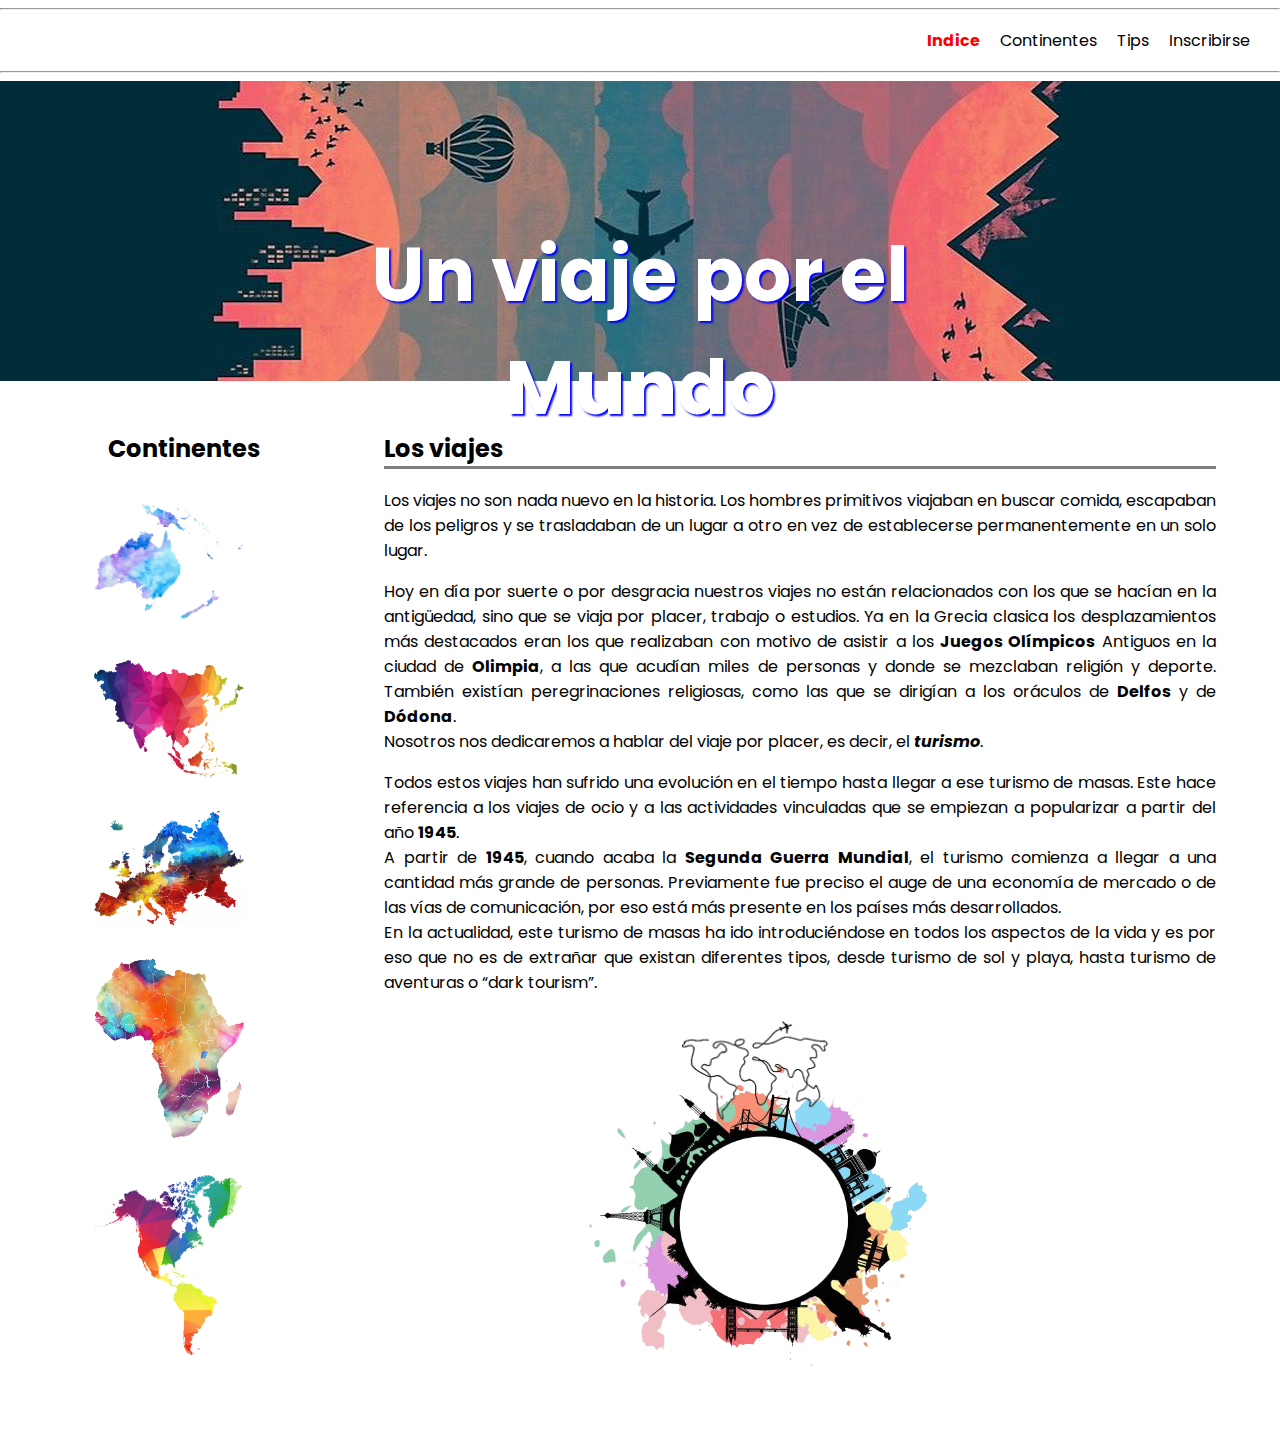
<file: Práctica Final JS - LucíaMV/index.html>
<!DOCTYPE html>
<html lang="es">
    <head>
        <meta charset="utf-8">
        <meta http-equiv="X-UA-Compatible" content="IE=edge">
        <meta name="description" content="Una guía interactiva de primeros pasos para Brackets.">
        <title>Un viaje por el mundo</title>
        <script src="scriptPrincipal.js"></script>
        <link rel="stylesheet" href="style.css">
        <link href="https://fonts.googleapis.com/css?family=Poppins|Indie Flower&display=swap" rel="stylesheet">
    </head>
    <body id ="body">
        
        <hr>
        <div class="container" id="menu" onclick="myFunction(this)">
            <div class="barra1"></div>
            <div class="barra2"></div>
            <div class="barra3"></div>
        </div>
        <div id="navegador">
            <ul class="nav">
                <li><a class="active" href="index.html">Indice</a></li>
                <li><a href="continentes.html">Continentes</a></li>
                <li><a href="tips.html">Tips</a></li>
                <li><a href="formularios.html">Inscribirse</a></li>
            </ul>
        </div>
        <hr>
        <header>
            <div id="cabecera">
                <h1 id="titulo">Un viaje por el Mundo</h1>
                <img src='cabecera/cabe3.jpg' alt='Cabecera' id='principales'/>
            </div>
        </header>
        <main>
            <aside>
                <div id="imag">
                    <h2 id="conti">Continentes</h2>
                    
                    <img src='continentes/oceania.png' alt='Oceania' class='continentes' id="oceania"/>
                   
                    <img src='continentes/asia.png' alt='Asia' class='continentes' id="asia"/>
                    
                    <img src='continentes/europa.png' alt='Europa' class='continentes' id="europa"/>
                    
                    <img src='continentes/0africa.png' alt='Africa' class='continentes' id="africa"/>
                    
                    <img src='continentes/america.png' alt='America' class='continentes' id="america"/>
                </div>
            </aside>
            <section>
                <h2 id="viajes">Los viajes</h2>
                <p>
                    Los viajes no son nada nuevo en la historia. Los hombres primitivos viajaban en buscar comida, escapaban de los peligros y se trasladaban de un lugar a otro en vez de establecerse permanentemente en un solo lugar.  
                </p>
                
                <p>
                    Hoy en día por suerte o por desgracia nuestros viajes no están relacionados con los que se hacían en la antigüedad, sino que se viaja por placer, trabajo o estudios. Ya en la Grecia clasica los desplazamientos más destacados eran los que realizaban con motivo de asistir a los <strong>Juegos Olímpicos</strong> Antiguos en la ciudad de <strong>Olimpia</strong>, a las que acudían miles de personas y donde se mezclaban religión y deporte. También existían peregrinaciones religiosas, como las que se dirigían a los oráculos de <strong>Delfos</strong> y de <strong>Dódona</strong>.<br>
                    Nosotros nos dedicaremos a hablar del viaje por placer, es decir, el <strong><i>turismo</i></strong>.
                </p>
                <p>
                    Todos estos viajes han sufrido una evolución en el tiempo hasta llegar a ese turismo de masas. Este hace referencia a los viajes de ocio y a las actividades vinculadas que se empiezan a popularizar a partir del año <strong>1945</strong>. 
                    <br>
                    A partir de <strong>1945</strong>, cuando acaba la <strong>Segunda Guerra Mundial</strong>, el turismo comienza a llegar a una cantidad más grande de personas. Previamente fue preciso el auge de una economía de mercado o de las vías de comunicación, por eso está más presente en los países más desarrollados.
                    <br>
                    En la actualidad, este turismo de masas ha ido introduciéndose en todos los aspectos de la vida y es por eso que no es de extrañar que existan diferentes tipos, desde turismo de sol y playa, hasta turismo de aventuras o “dark tourism”.
                </p>
                <img src='rotar.png' alt='mundo' id='rotar'/>
                <img src="mundo.png" alt="mundo" id='mundo'/>
            </section>
            
        
        </main>
        
        
    </body>
</html>
</file>
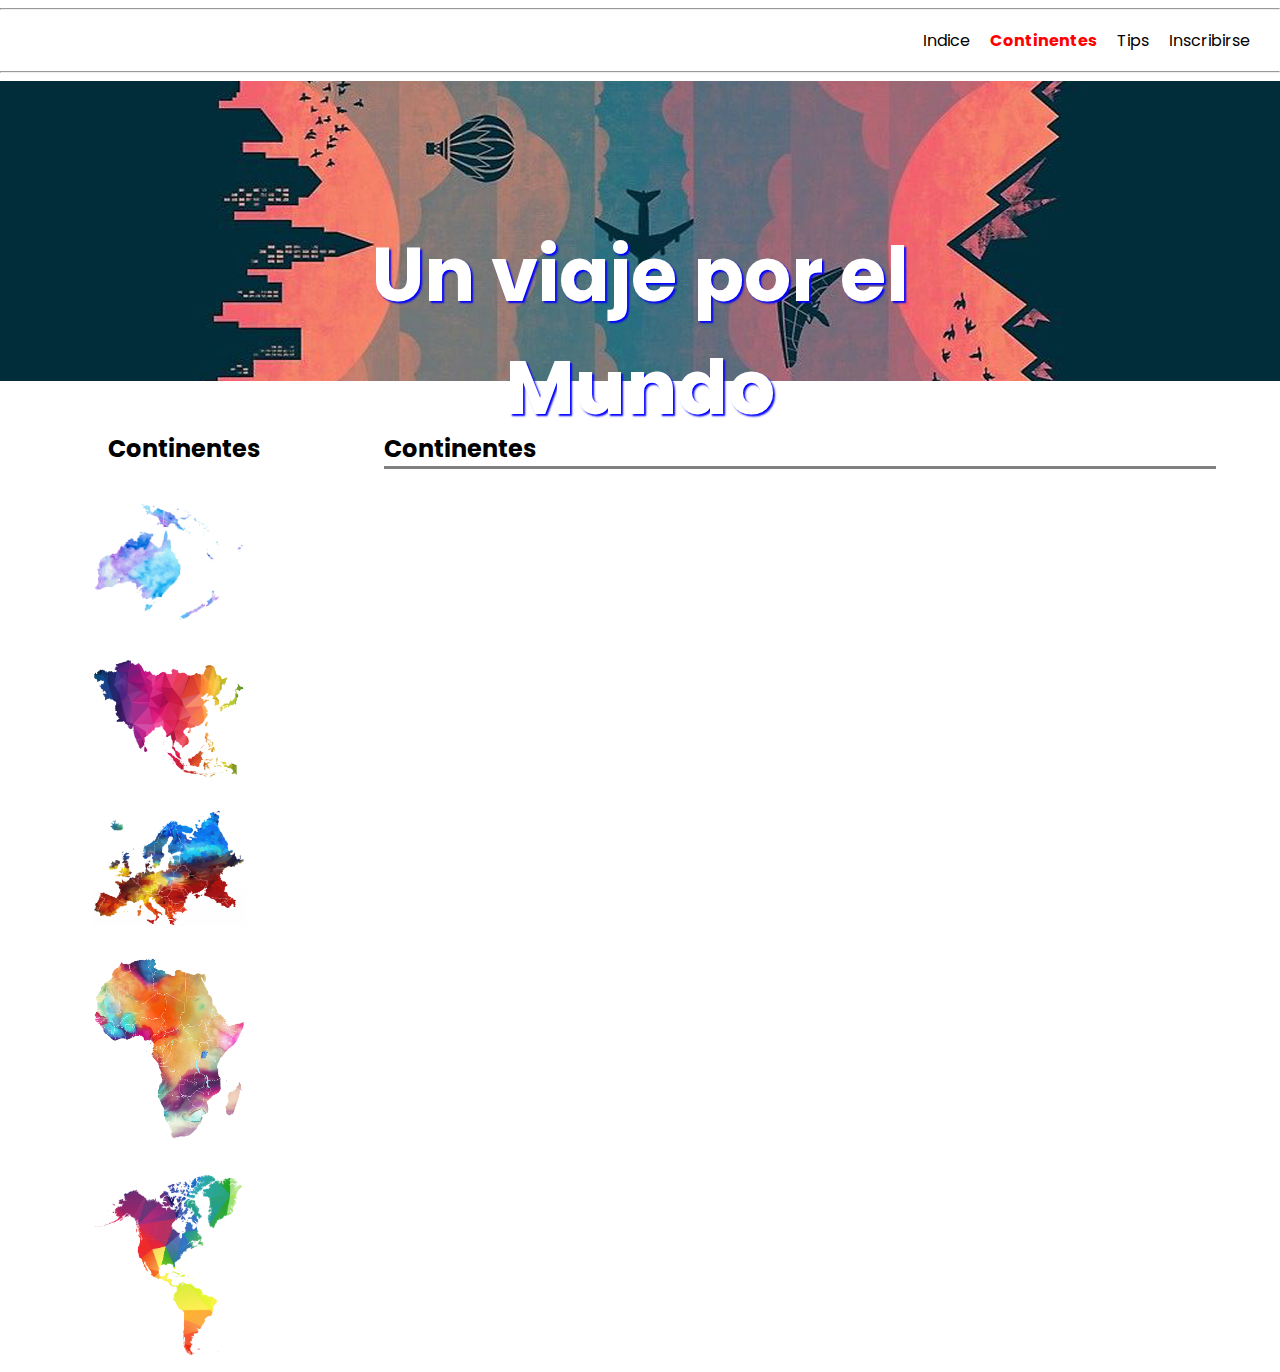
<file: Práctica Final JS - LucíaMV/continentes.html>
<!DOCTYPE html>
<html lang="es">
    <head>
        <meta charset="utf-8">
        <meta http-equiv="X-UA-Compatible" content="IE=edge">
        <meta name="description" content="Una guía interactiva de primeros pasos para Brackets.">
        <title>Un viaje por el mundo</title>
        <script src="scriptPrincipal.js"></script>
        <link rel="stylesheet" href="style.css">
        <link href="https://fonts.googleapis.com/css?family=Poppins|Indie Flower&display=swap" rel="stylesheet">
    </head>
    <body id ="body">
        
        <hr>
        <div class="container" id="menu" onclick="myFunction(this)">
            <div class="barra1"></div>
            <div class="barra2"></div>
            <div class="barra3"></div>
        </div>
        <div id="navegador">
            <ul class="nav">
                <li><a href="index.html">Indice</a></li>
                <li><a class="active" href="continentes.html">Continentes</a></li>
                <li><a href="tips.html">Tips</a></li>
                <li><a href="formularios.html">Inscribirse</a></li>
            </ul>
        </div>
        <hr>
        <header>
            <div id="cabecera">
                <h1 id="titulo">Un viaje por el Mundo</h1>
                <img src='cabecera/cabe3.jpg' alt='Cabecera' id='principales'/>
            </div>
        </header>
        <main>
            <aside>
                <div id="imag">
                    <h2 id="conti">Continentes</h2>
                  
                    <img src='continentes/oceania.png' alt='Oceania' class='continentes' id="oceania"/>
                    
                    <img src='continentes/asia.png' alt='Asia' class='continentes' id="asia"/>
                    
                    <img src='continentes/europa.png' alt='Europa' class='continentes' id="europa"/>
                    
                    <img src='continentes/0africa.png' alt='Africa' class='continentes' id="africa"/>
                    
                    <img src='continentes/america.png' alt='America' class='continentes' id="america"/>
                </div>
            </aside>
            <section>
                <h2 id="tips">Continentes</h2>
                
                
            </section>
            
        
        </main>
        
        
    </body>
</html>
</file>
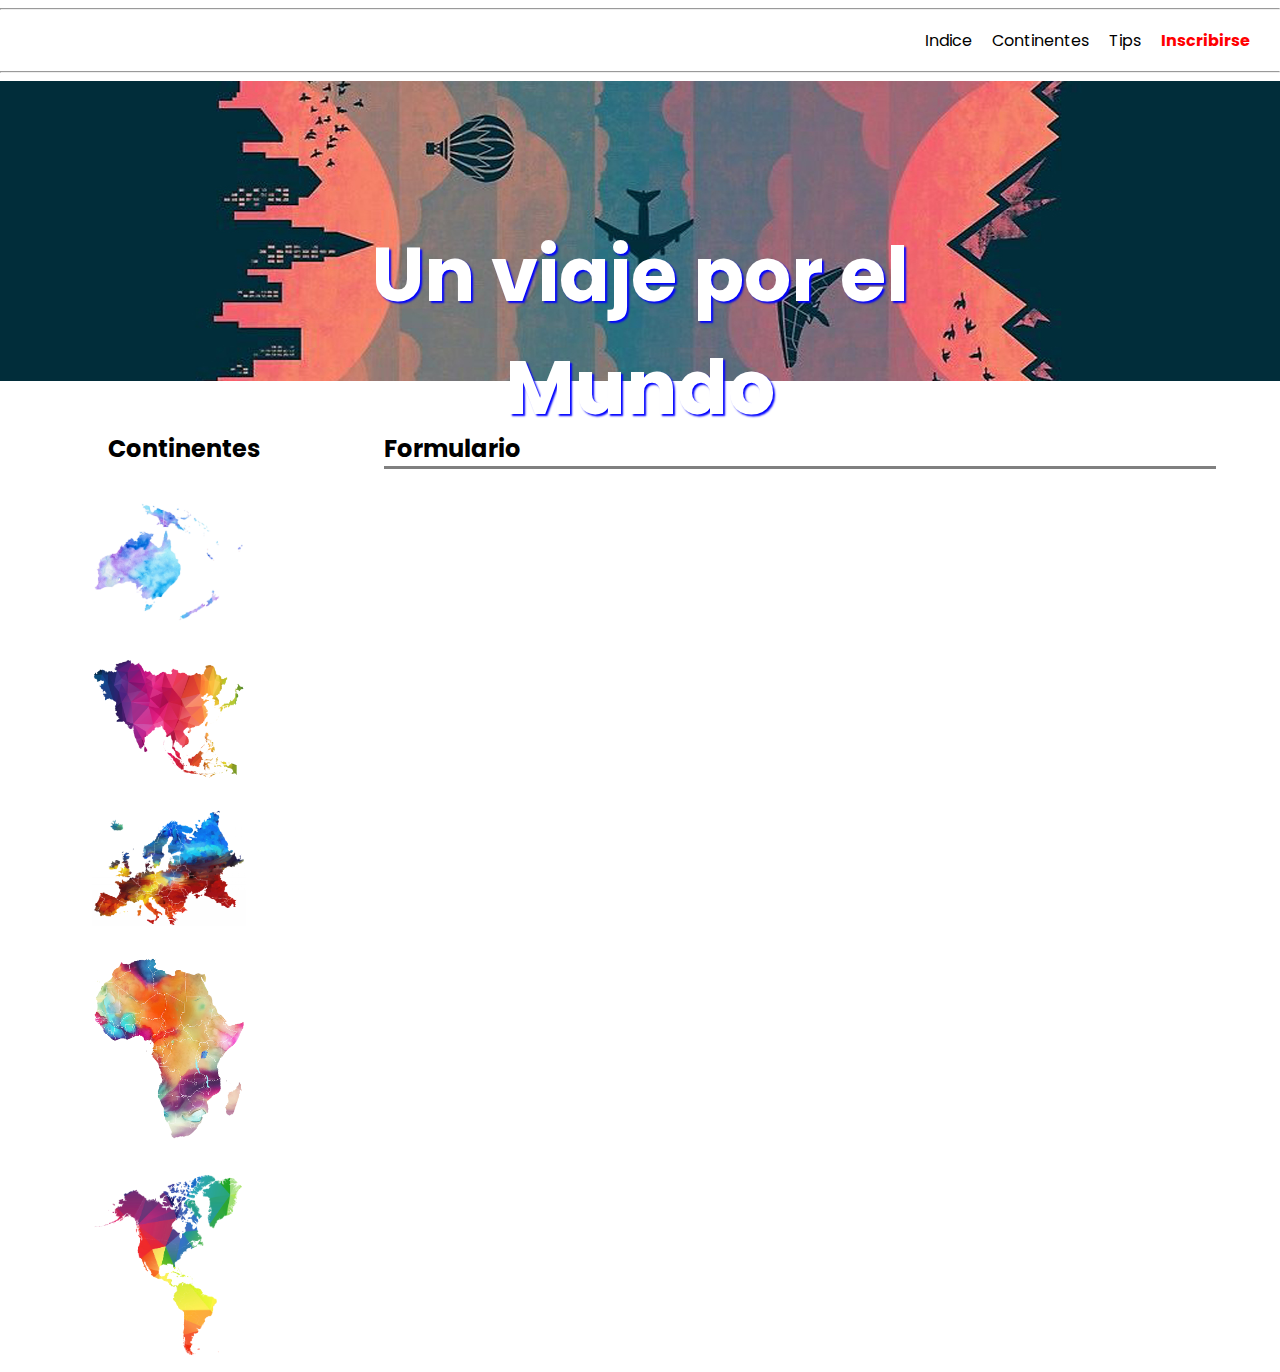
<file: Práctica Final JS - LucíaMV/formularios.html>
<!DOCTYPE html>
<html lang="es">
    <head>
        <meta charset="utf-8">
        <meta http-equiv="X-UA-Compatible" content="IE=edge">
        <meta name="description" content="Una guía interactiva de primeros pasos para Brackets.">
        <title>Un viaje por el mundo</title>
        <script src="scriptPrincipal.js"></script>
        <link rel="stylesheet" href="style.css">
        <link href="https://fonts.googleapis.com/css?family=Poppins|Indie Flower&display=swap" rel="stylesheet">
    </head>
    <body id ="body">
        
        <hr>
        <div class="container" id="menu" onclick="myFunction(this)">
            <div class="barra1"></div>
            <div class="barra2"></div>
            <div class="barra3"></div>
        </div>
        <div id="navegador">
            <ul class="nav">
                <li><a href="index.html">Indice</a></li>
                <li><a href="continentes.html">Continentes</a></li>
                <li><a href="tips.html">Tips</a></li>
                <li><a class="active" href="formularios.html">Inscribirse</a></li>
            </ul>
        </div>
        <hr>
        <header>
            <div id="cabecera">
                <h1 id="titulo">Un viaje por el Mundo</h1>
                <img src='cabecera/cabe3.jpg' alt='Cabecera' id='principales'/>
            </div>
        </header>
        <main>
            <aside>
                <div id="imag">
                    <h2 id="conti">Continentes</h2>
                  
                    <img src='continentes/oceania.png' alt='Oceania' class='continentes' id="oceania"/>
                    
                    <img src='continentes/asia.png' alt='Asia' class='continentes' id="asia"/>
                    
                    <img src='continentes/europa.png' alt='Europa' class='continentes' id="europa"/>
                    
                    <img src='continentes/0africa.png' alt='Africa' class='continentes' id="africa"/>
                    
                    <img src='continentes/america.png' alt='America' class='continentes' id="america"/>
                </div>
            </aside>
            <section>
                <h2 id="tips">Formulario</h2>
                
                
            </section>
            
        
        </main>
        
        
    </body>
</html>
</file>
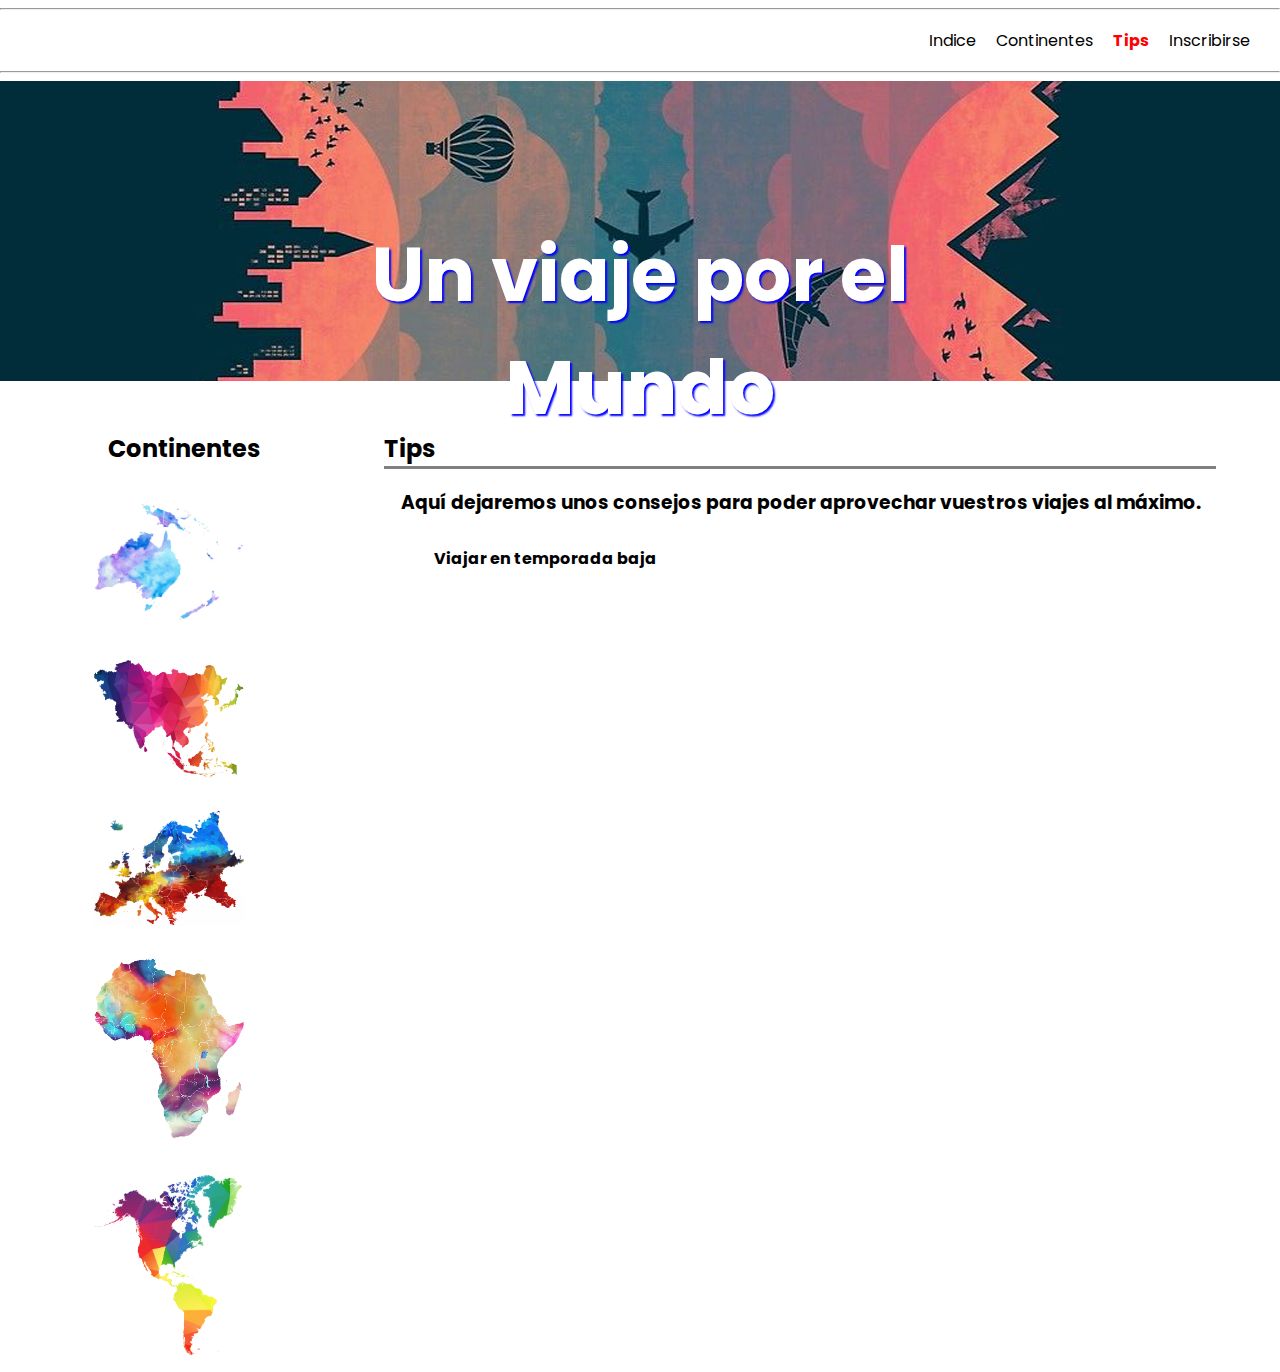
<file: Práctica Final JS - LucíaMV/tips.html>
<!DOCTYPE html>
<html lang="es">
    <head>
        <meta charset="utf-8">
        <meta http-equiv="X-UA-Compatible" content="IE=edge">
        <meta name="description" content="Una guía interactiva de primeros pasos para Brackets.">
        <title>Un viaje por el mundo</title>
        <script src="scriptPrincipal.js"></script>
        <link rel="stylesheet" href="style.css">
        <link href="https://fonts.googleapis.com/css?family=Poppins|Indie Flower&display=swap" rel="stylesheet">
    </head>
    <body id ="body">
        
        <hr>
        <div class="container" id="menu" onclick="myFunction(this)">
            <div class="barra1"></div>
            <div class="barra2"></div>
            <div class="barra3"></div>
        </div>
        <div id="navegador">
            <ul class="nav">
                <li><a href="index.html">Indice</a></li>
                <li><a href="continentes.html">Continentes</a></li>
                <li><a class="active" href="tips.html">Tips</a></li>
                <li><a href="formularios.html">Inscribirse</a></li>
            </ul>
        </div>
        <hr>
        <header>
            <div id="cabecera">
                <h1 id="titulo">Un viaje por el Mundo</h1>
                <img src='cabecera/cabe3.jpg' alt='Cabecera' id='principales'/>
            </div>
        </header>
        <main>
            <aside>
                <div id="imag">
                    <h2 id="conti">Continentes</h2>
                  
                    <img src='continentes/oceania.png' alt='Oceania' class='continentes' id="oceania"/>
                    
                    <img src='continentes/asia.png' alt='Asia' class='continentes' id="asia"/>
                    
                    <img src='continentes/europa.png' alt='Europa' class='continentes' id="europa"/>
                    
                    <img src='continentes/0africa.png' alt='Africa' class='continentes' id="africa"/>
                    
                    <img src='continentes/america.png' alt='America' class='continentes' id="america"/>
                </div>
            </aside>
            <section>
                <h2 id="tips">Tips</h2>
                <h3>Aquí dejaremos unos consejos para poder aprovechar vuestros viajes al máximo.</h3>
                <ol>
                    <li><strong>Viajar en temporada baja</strong></li>
                </ol>
                
                
            </section>
            
        
        </main>
        
        
    </body>
</html>
</file>
<file: Práctica Final JS - LucíaMV/style.css>
font-family: 'Poppins', serif;
font-family: 'Indie Flower', serif;
hr {
  border-top: 1px solid red;
}
/*PARTES*/

body{
     margin: 0px;
    padding: 0px;
    background-color: white;
}
main{
    width: 100%;
}

section{
    padding-top: 2%;
    width: 65%;
    float: right;
    padding-right: 5%;
}
aside{
    padding-top: 2%;
    width: 30%;
    float: left;
    
}
/*TEXTO*/
#titulo{
    margin: 5%;
    font-family: 'Poppins', serif;
    position: absolute;
    top: 45%;
    left: 20%;
    right: 20%;
    margin: 0;
    padding: 0;
    color:white;
    font-size: 75px;
    text-shadow: 2px 2px 2px blue;
    
}
h2{
    font-family: 'Poppins', serif;
    
}
h3{
    font-family: 'Poppins', serif;
    padding-left: 2%;
}
#conti{
    padding-left: 10%;
}
#viajes, #tips{
    border-bottom: 3px solid gray;
}
p{
   font-family: 'Poppins', serif; 
    text-align: justify;
}
.nombres{
    opacity: 0;
}
/*CABECERA*/
#cabecera{
    width: 100%;
    position: relative;
    display: inline-block;
    text-align: center;
}
#principales{
    width: 100%;
    height: 300px;
   
}


/*NAVEGADOR*/
#navegador{
    justify-content: space-around;
    text-decoration: none;
    text-align: end;
    width: 100%;
    
}
ul{
    width: auto;
    text-align: end;
    display: inline-flex;
    padding: 0;
    margin: 0;
    margin-right: 20px;
    text-decoration: none;
}
ol{
    list-style-type: lower-roman;
}

li{
    margin: 2px;
    padding: 8px;
    text-decoration: none;
    display: inline-flex;
    font-family: 'Poppins', serif;
}

li a:hover, .active{
    color: red;
    font-weight: bold;
}
a{
    
    text-decoration: none;
    color: black;
}

/*CONTINENTES*/
#imag{
    
    display: flex;
    flex-direction: column;
    flex-wrap: nowrap;
    margin-left: 20%;
}
.continentes{
    width: 50%;
}
#oceania, #asia, #europa, #america, #africa{
    text-align: center;
    padding: 5%;
}

#oceania:hover, #asia:hover, #europa:hover, #africa:hover, #america:hover{
    width: 60%;
    opacity: 0.60;
  -webkit-transition: opacity 500ms;
  -moz-transition: opacity 500ms;
  -o-transition: opacity 500ms;
  -ms-transition: opacity 500ms;
  transition: opacity 500ms;
   
}
#rotar{
    
    position:relative;
    left: 20%;
    top: 50%;
    width: 50%;
    -webkit-animation: spin1 20s infinite linear;
    -moz-animation: spin1 20s infinite linear;
    -o-animation: spin1 20s infinite linear;
    -ms-animation: spin1 20s infinite linear;
    animation: spin1 20s infinite linear;
    
}
#mundo{
    position:absolute;
    top: 113%;
    left: 53%;
    width: 12%;    
}

@-webkit-keyframes spin1 {
0% { -webkit-transform: rotate(0deg);}
100% { -webkit-transform: rotate(360deg);}
}
@-moz-keyframes spin1 {
0% { -moz-transform: rotate(0deg);}
100% { -moz-transform: rotate(360deg);}
}
@-o-keyframes spin1 {
0% { -o-transform: rotate(0deg);}
100% { -o-transform: rotate(360deg);}
}
@-ms-keyframes spin1 {
0% { -ms-transform: rotate(0deg);}
100% { -ms-transform: rotate(360deg);}
}
@-keyframes spin1 {
0% { transform: rotate(0deg);}
100% { transform: rotate(360deg);}
} 


/*RESPONSIVE*/
/*@media all and (max-width: 1331px){
   
    #menu{
        justify-content: space-around;
        text-decoration: none;
        text-align: center;
        width: 100%;
        display: inline;
        text-align: center;
}
    #menu:hover+ul{
        display: block;
        position: absolute;
        z-index: 2;
    }
    #menu:hover+ul li{
        display: block;
    }
    ul {
        display: none;
        position: absolute;
    }
    */
/*BARRAS MENU*/  
/*
    .container {
        display: inline-block;
        cursor: pointer;
    }

    .barra1, .barra2, .barra3 {
        width: 35px;
        height: 5px;
        background-color: #333;
        margin: 6px 0;
        margin-left: 5px;
        transition: 0.4s;
    }

    .change .barra1 {
        -webkit-transform: rotate(-45deg) translate(-9px, 6px);
        transform: rotate(-45deg) translate(-9px, 6px);
    }

    .change .barra2 {
        opacity: 0;
    }

    .change .barra3 {
        -webkit-transform: rotate(45deg) translate(-8px, -8px);
        transform: rotate(45deg) translate(-8px, -8px);
    }
    h1{
    font-family: 'Poppins', serif;
    position: absolute;
    top: 45%;
    left: 20%;
        right: 20%;
    color:white;
    font-size: 45px;
    color: white; 
        margin: 0;
    padding: 0;
    
    }
}
@media all and (max-width: 768px){
   
    #menu{
        justify-content: space-around;
        text-decoration: none;
        text-align: center;
        width: 100%;
        display: inline;
        text-align: center;
}
    #menu:hover+ul{
        display: block;
        position: absolute;
        z-index: 2;
    }
    #menu:hover+ul li{
        display: block;
    }
    ul {
        display: none;
        position: absolute;
    }
    */
/*BARRAS MENU*/  /*
    .container {
        display: inline-block;
        cursor: pointer;
    }

    .barra1, .barra2, .barra3 {
        width: 35px;
        height: 5px;
        background-color: #333;
        margin: 6px 0;
        margin-left: 5px;
        transition: 0.4s;
    }

    .change .barra1 {
        -webkit-transform: rotate(-45deg) translate(-9px, 6px);
        transform: rotate(-45deg) translate(-9px, 6px);
    }

    .change .barra2 {
        opacity: 0;
    }

    .change .barra3 {
        -webkit-transform: rotate(45deg) translate(-8px, -8px);
        transform: rotate(45deg) translate(-8px, -8px);
    }
    h1{
    font-family: 'Poppins', serif;
    position: absolute;
    top: 45%;
    left: 30%;
        right: 30%;
    color:white;
    font-size: 30px;
    color: white; 
        margin: 0;
    padding: 0;
    
    }
}

@media all and (max-width: 460px){
   
    #menu{
        justify-content: space-around;
        text-decoration: none;
        text-align: center;
        width: 100%;
        display: inline;
        text-align: center;
}
    #menu:hover+ul{
        display: block;
        position: absolute;
        z-index: 2;
    }
    #menu:hover+ul li{
        display: block;
    }
    ul {
        display: none;
        position: absolute;
    }
    */
/*BARRAS MENU*/  /*
    .container {
        display: inline-block;
        cursor: pointer;
    }

    .barra1, .barra2, .barra3 {
        width: 35px;
        height: 5px;
        background-color: #333;
        margin: 6px 0;
        margin-left: 5px;
        transition: 0.4s;
    }

    .change .barra1 {
        -webkit-transform: rotate(-45deg) translate(-9px, 6px);
        transform: rotate(-45deg) translate(-9px, 6px);
    }

    .change .barra2 {
        opacity: 0;
    }

    .change .barra3 {
        -webkit-transform: rotate(45deg) translate(-8px, -8px);
        transform: rotate(45deg) translate(-8px, -8px);
    }
    h1{
    font-family: 'Poppins', serif;
    position: absolute;
    top: 45%;
    left: 25%;
    right: 25%;
    color:white;
    font-size: 25px;
    color: white; 
        margin: 0;
    padding: 0;
    
    }
}*/
</file>
